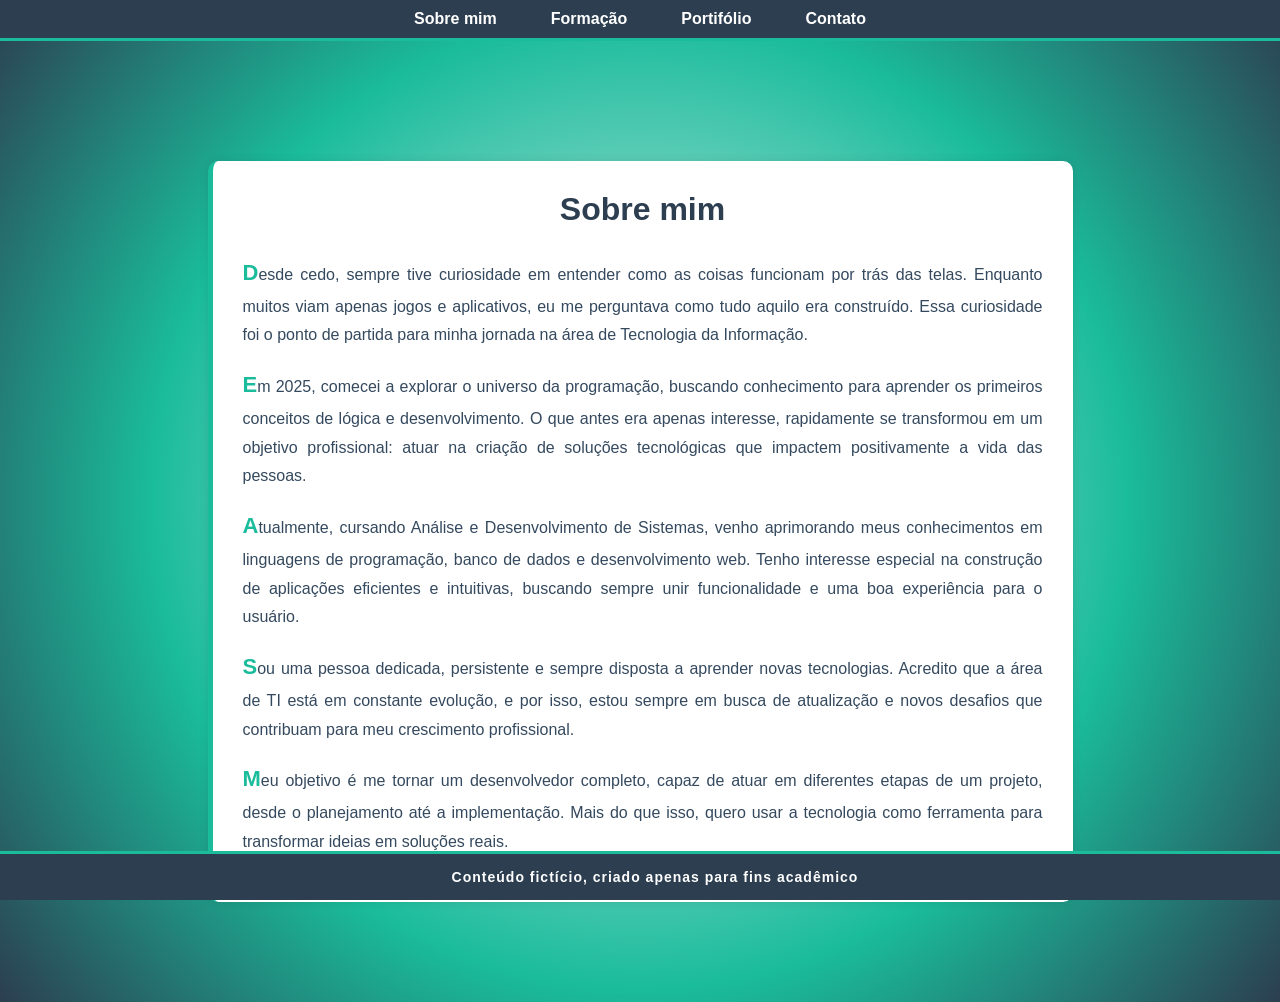
<file: index.html>
<!DOCTYPE html>
<html lang="en">
<head>
    <meta charset="UTF-8">
    <meta name="viewport" content="width=device-width, initial-scale=1.0">
    <title>Sobre mim</title>
    <link rel="stylesheet" href="css/style.css">
</head>
<body>

 
<header>
    <nav class="menu">
        <ul>
            <li><a href="index.html">Sobre mim</a></li>
            <li><a href="formacao.html">Formação</a></li>
            <li><a href="portifolio.html">Portifólio</a></li>
            <li><a href="contato.html">Contato</a></li>
        </ul>
    </nav>
</header>


<div class="geral">
    <h1>Sobre mim</h1>

    <p>Desde cedo, sempre tive curiosidade em entender como as coisas funcionam por trás das telas. Enquanto muitos viam apenas jogos e aplicativos, eu me perguntava como tudo aquilo era construído. Essa curiosidade foi o ponto de partida para minha jornada na área de Tecnologia da Informação.</p>
    <p>Em 2025, comecei a explorar o universo da programação, buscando conhecimento para aprender os primeiros conceitos de lógica e desenvolvimento. O que antes era apenas interesse, rapidamente se transformou em um objetivo profissional: atuar na criação de soluções tecnológicas que impactem positivamente a vida das pessoas.</p>
    <p>Atualmente, cursando Análise e Desenvolvimento de Sistemas, venho aprimorando meus conhecimentos em linguagens de programação, banco de dados e desenvolvimento web. Tenho interesse especial na construção de aplicações eficientes e intuitivas, buscando sempre unir funcionalidade e uma boa experiência para o usuário.</p>
    <p>Sou uma pessoa dedicada, persistente e sempre disposta a aprender novas tecnologias. Acredito que a área de TI está em constante evolução, e por isso, estou sempre em busca de atualização e novos desafios que contribuam para meu crescimento profissional.</p>
    <p>Meu objetivo é me tornar um desenvolvedor completo, capaz de atuar em diferentes etapas de um projeto, desde o planejamento até a implementação. Mais do que isso, quero usar a tecnologia como ferramenta para transformar ideias em soluções reais.</p>
</div>



<footer class="rodape">
    <p>Conteúdo fictício, criado apenas para fins acadêmico</p>
</footer>

</body>
</html>
</file>
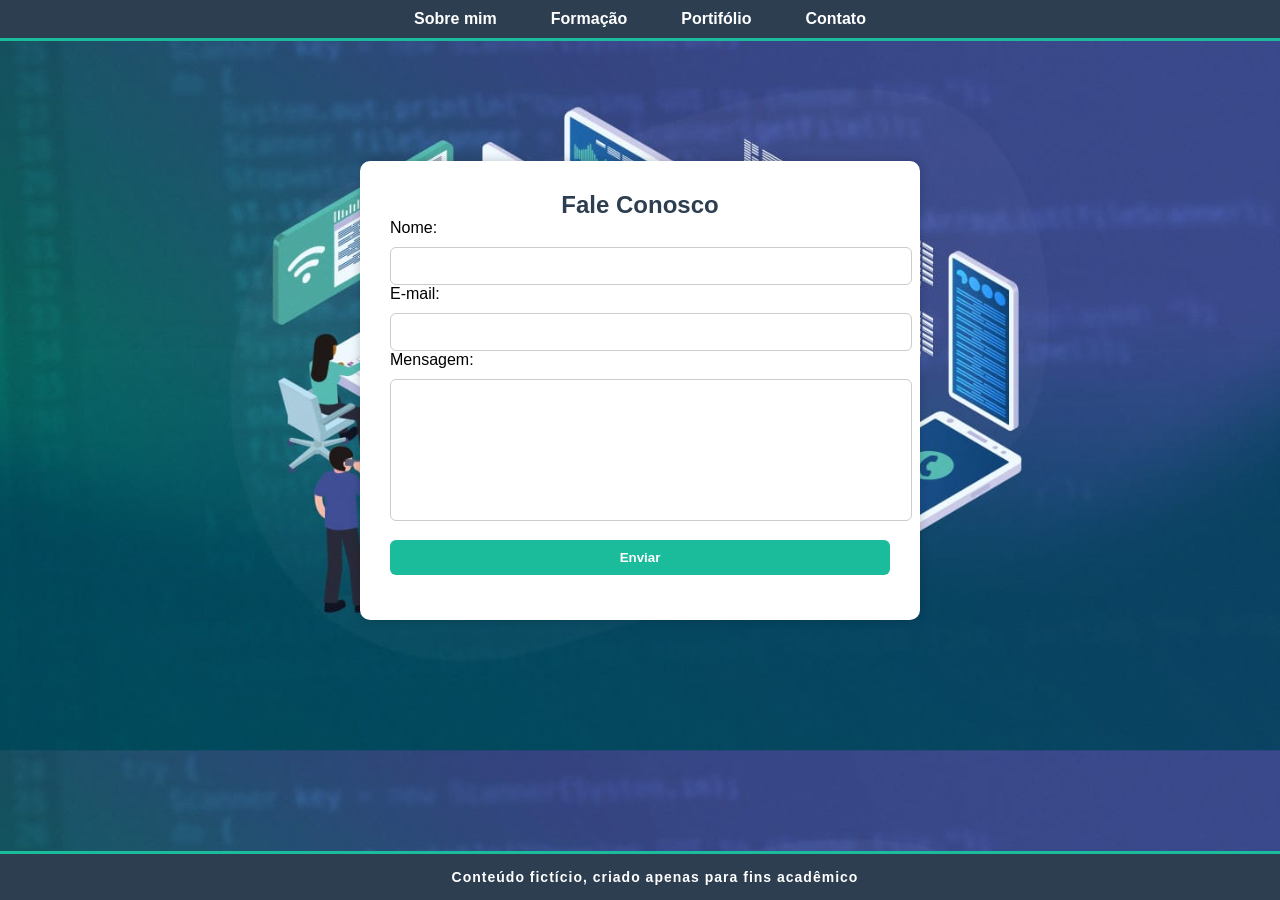
<file: contato.html>
<!DOCTYPE html>
<html lang="en">
<head>
    <meta charset="UTF-8">
    <meta name="viewport" content="width=device-width, initial-scale=1.0">
    <title>Contato</title>
    <link rel="stylesheet" href="css/style.css">
</head>
<body style="background-image: url('imagens/contato.jpg'); width: 100%; height: auto; background-size: cover;">
<header>
    <nav class="menu">
        <ul>
            <li><a href="index.html">Sobre mim</a></li>
            <li><a href="formacao.html">Formação</a></li>
            <li><a href="portifolio.html">Portifólio</a></li>
            <li><a href="contato.html">Contato</a></li>
        </ul>
    </nav>
</header>


    <div class="formContainer">
        <h2>Fale Conosco</h2>

        <form id="formContato">
            <label>Nome:</label>
            <input type="text" id="nome">

            <label>E-mail:</label>
            <input type="email" id="email">

            <label>Mensagem:</label>
            <textarea id="mensagem"></textarea>

            <button type="submit">Enviar</button>
        </form>

        <div id="resposta" class="mensagem"></div>
    </div>

    <!-- Link para o JavaScript -->
    <script src="script.js"></script>

<script src="script.js"></script>

<footer class="rodape">
<p>Conteúdo fictício, criado apenas para fins acadêmico</p>
</footer>

</body>
</html>
</file>
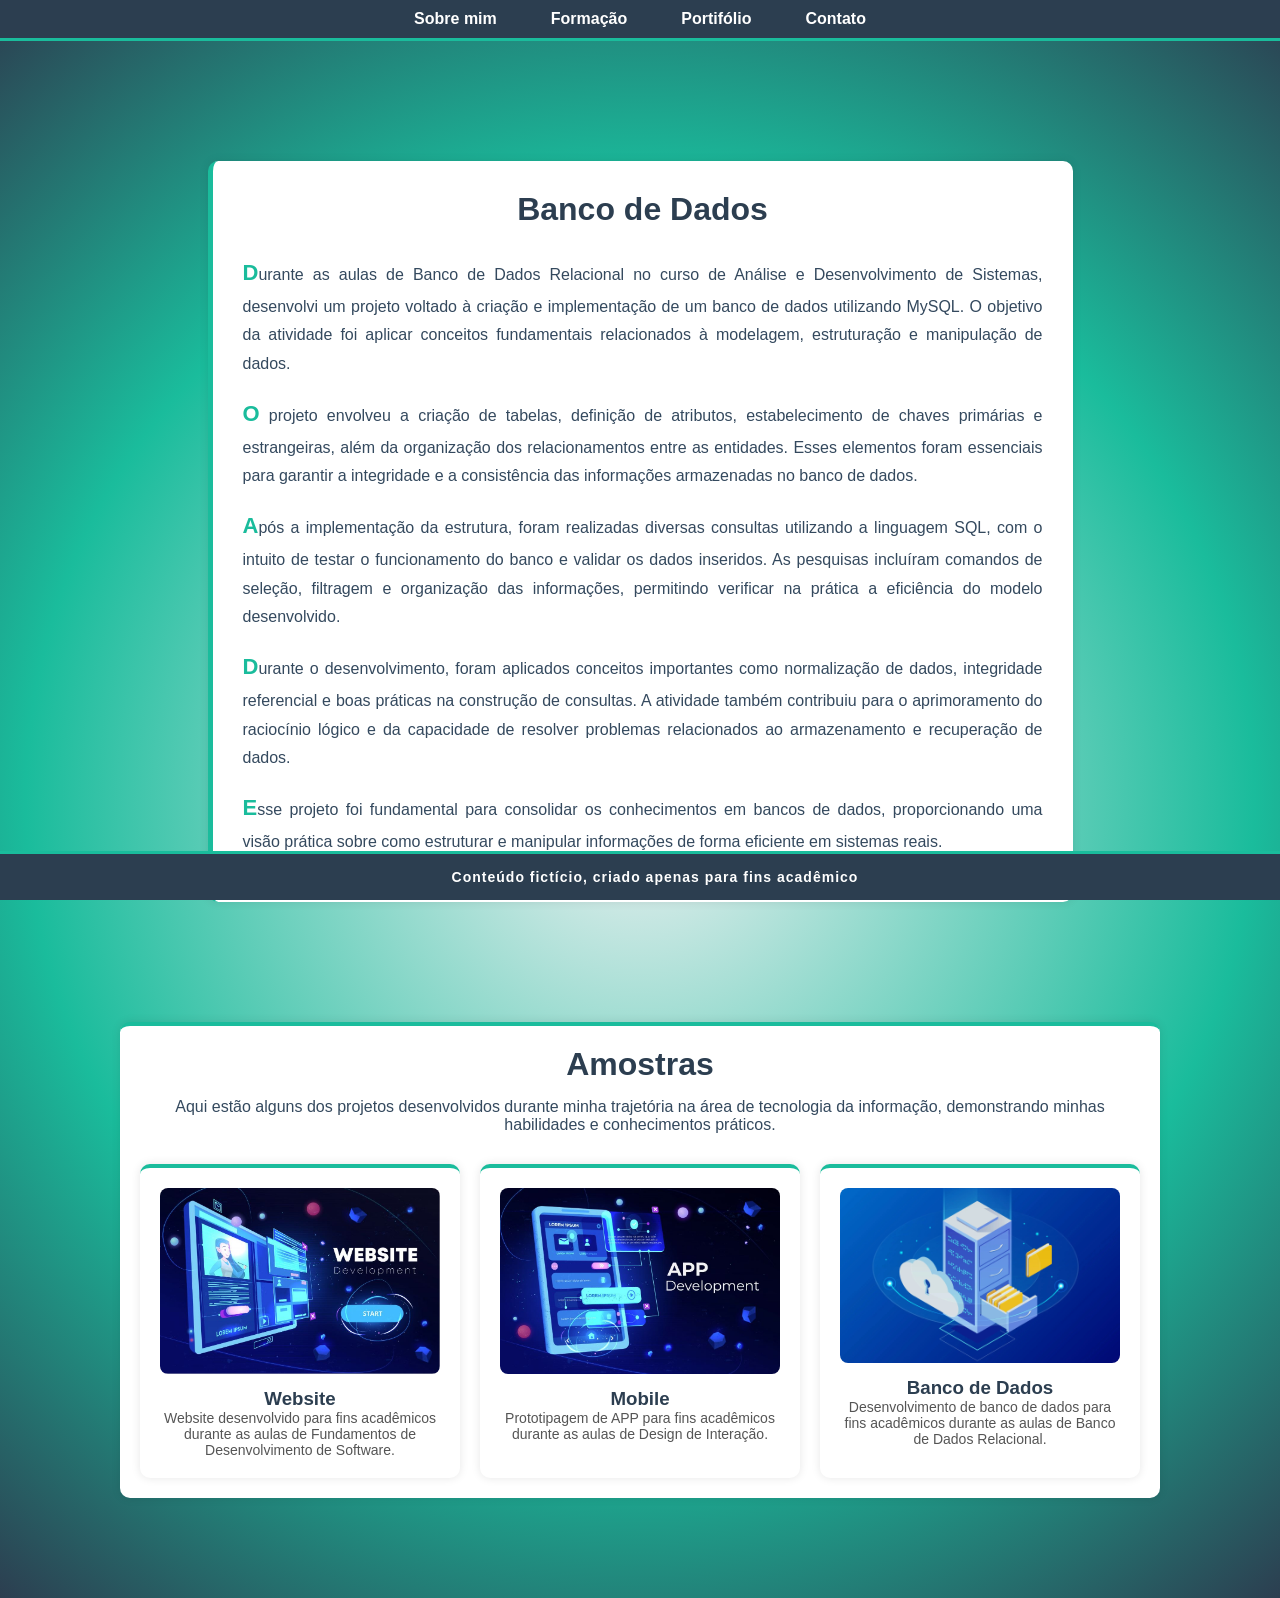
<file: database.html>
<!DOCTYPE html>
<html lang="en">
<head>
    <meta charset="UTF-8">
    <meta name="viewport" content="width=device-width, initial-scale=1.0">
    <title>Banco de Dados</title>
    <link rel="stylesheet" href="css/style.css">
</head>
<body>

    <header>
    <nav class="menu">
        <ul>
            <li><a href="index.html">Sobre mim</a></li>
            <li><a href="formacao.html">Formação</a></li>
            <li><a href="portifolio.html">Portifólio</a></li>
            <li><a href="contato.html">Contato</a></li>
        </ul>
    </nav>
</header>


<div class="geral">
    <h1>Banco de Dados</h1>

    <p>Durante as aulas de Banco de Dados Relacional no curso de Análise e Desenvolvimento de Sistemas, desenvolvi um projeto voltado à criação e implementação de um banco de dados utilizando MySQL. O objetivo da atividade foi aplicar conceitos fundamentais relacionados à modelagem, estruturação e manipulação de dados.</p>
    <p>O projeto envolveu a criação de tabelas, definição de atributos, estabelecimento de chaves primárias e estrangeiras, além da organização dos relacionamentos entre as entidades. Esses elementos foram essenciais para garantir a integridade e a consistência das informações armazenadas no banco de dados.</p>
    <p>Após a implementação da estrutura, foram realizadas diversas consultas utilizando a linguagem SQL, com o intuito de testar o funcionamento do banco e validar os dados inseridos. As pesquisas incluíram comandos de seleção, filtragem e organização das informações, permitindo verificar na prática a eficiência do modelo desenvolvido.</p>
    <p>Durante o desenvolvimento, foram aplicados conceitos importantes como normalização de dados, integridade referencial e boas práticas na construção de consultas. A atividade também contribuiu para o aprimoramento do raciocínio lógico e da capacidade de resolver problemas relacionados ao armazenamento e recuperação de dados.</p>
    <p>Esse projeto foi fundamental para consolidar os conhecimentos em bancos de dados, proporcionando uma visão prática sobre como estruturar e manipular informações de forma eficiente em sistemas reais.</p>
</div>


    <div class="portContainer">
        <h1>Amostras</h1>

        <p class="descricao">
            Aqui estão alguns dos projetos desenvolvidos durante minha trajetória na área de tecnologia da informação, demonstrando minhas habilidades e conhecimentos práticos.
        </p>

        <div class="imagens">

            <a href="website.html" class="imagem">
                <img src="imagens/web.JPG" alt="Projeto 1">
                <h3>Website</h3>
                <p>Website desenvolvido para fins acadêmicos durante as aulas de Fundamentos de Desenvolvimento de Software.</p>
            </a>

            <a href="mobile.html" class="imagem">
                <img src="imagens/Mobile.JPG" alt="Projeto 2">
                <h3>Mobile</h3>
                <p>Prototipagem de APP para fins acadêmicos durante as aulas de Design de Interação.</p>
            </a>

            <a href="database.html" class="imagem">
                <img src="imagens/database.jpg" alt="Projeto 3">
                <h3>Banco de Dados</h3>
                <p>Desenvolvimento de banco de dados para fins acadêmicos durante as aulas de Banco de Dados Relacional.</p>
            </a>

        </div>
    </div>
<footer class="rodape">
    <p>Conteúdo fictício, criado apenas para fins acadêmico</p>
</footer>

</body>
</html>
</file>
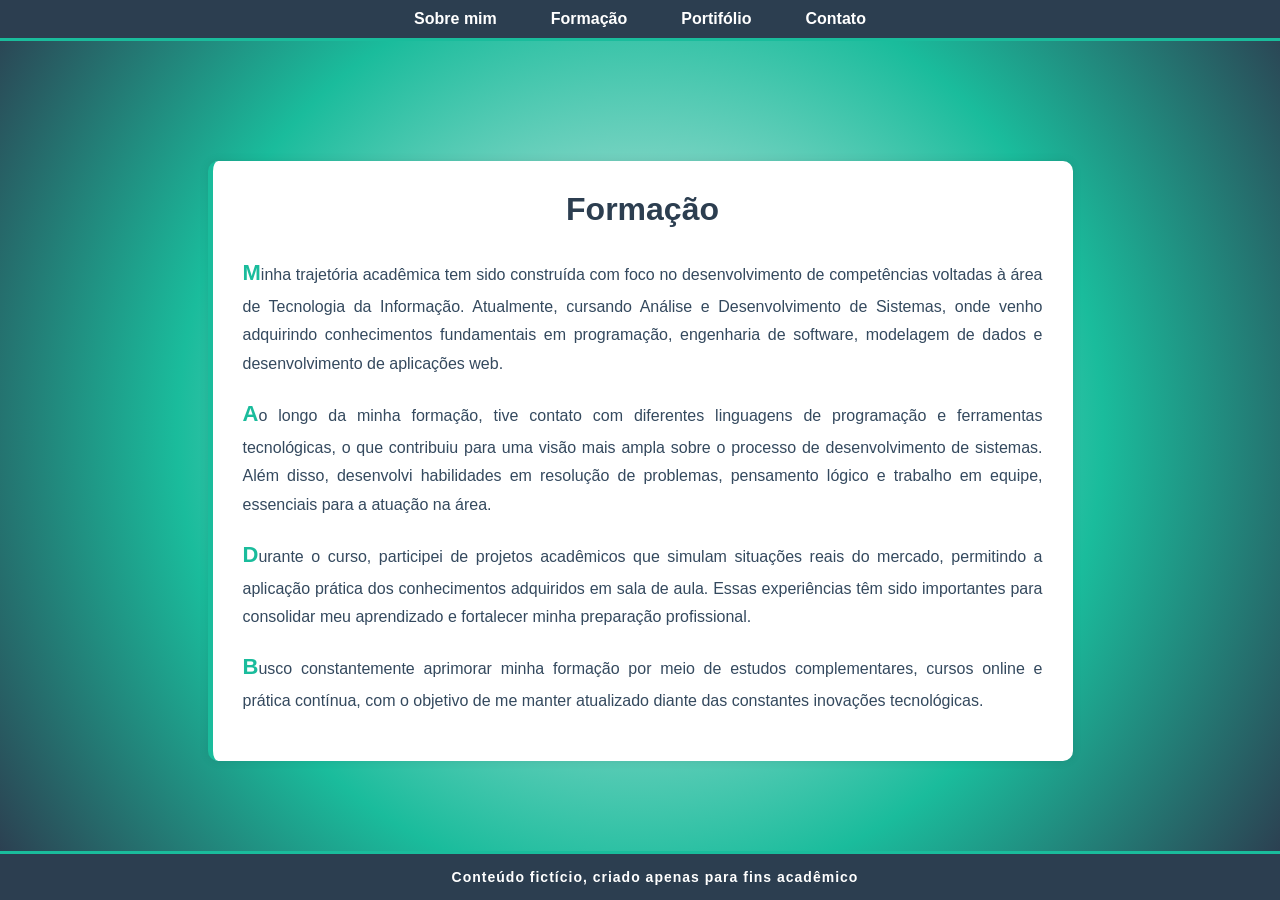
<file: formacao.html>
<!DOCTYPE html>
<html lang="en">
<head>
    <meta charset="UTF-8">
    <meta name="viewport" content="width=device-width, initial-scale=1.0">
    <title>Formação</title>
    <link rel="stylesheet" href="css/style.css">
</head>
<body>
<header>
    <nav class="menu">
        <ul>
            <li><a href="index.html">Sobre mim</a></li>
            <li><a href="formacao.html">Formação</a></li>
            <li><a href="portifolio.html">Portifólio</a></li>
            <li><a href="contato.html">Contato</a></li>
        </ul>
    </nav>
</header>


<div class="geral">
    <h1>Formação</h1>

    <p>Minha trajetória acadêmica tem sido construída com foco no desenvolvimento de competências voltadas à área de Tecnologia da Informação. Atualmente, cursando Análise e Desenvolvimento de Sistemas, onde venho adquirindo conhecimentos fundamentais em programação, engenharia de software, modelagem de dados e desenvolvimento de aplicações web.</p>
    <p>Ao longo da minha formação, tive contato com diferentes linguagens de programação e ferramentas tecnológicas, o que contribuiu para uma visão mais ampla sobre o processo de desenvolvimento de sistemas. Além disso, desenvolvi habilidades em resolução de problemas, pensamento lógico e trabalho em equipe, essenciais para a atuação na área.</p>
    <p>Durante o curso, participei de projetos acadêmicos que simulam situações reais do mercado, permitindo a aplicação prática dos conhecimentos adquiridos em sala de aula. Essas experiências têm sido importantes para consolidar meu aprendizado e fortalecer minha preparação profissional.</p>
    <p>Busco constantemente aprimorar minha formação por meio de estudos complementares, cursos online e prática contínua, com o objetivo de me manter atualizado diante das constantes inovações tecnológicas.</p>
</div>


<footer class="rodape">
    <p>Conteúdo fictício, criado apenas para fins acadêmico</p>
</footer>

</body>
</html>
</file>
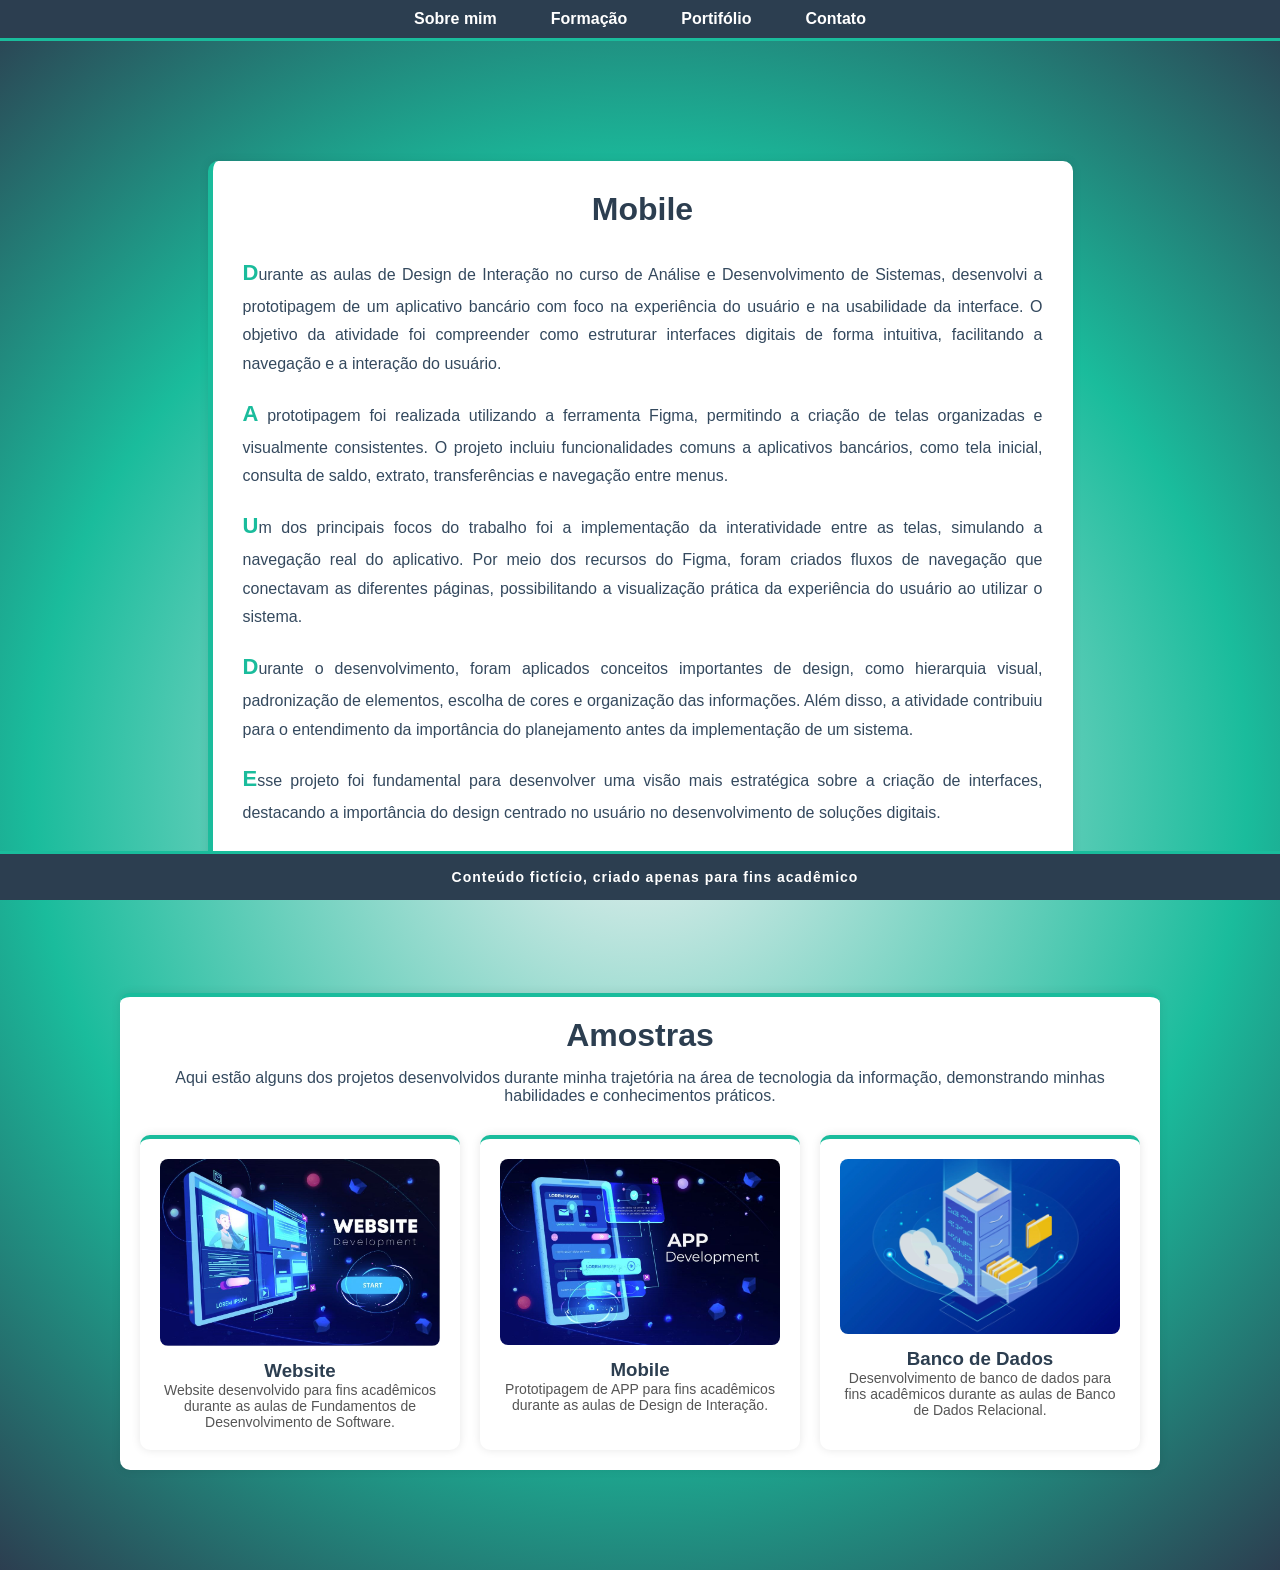
<file: mobile.html>
<!DOCTYPE html>
<html lang="en">
<head>
    <meta charset="UTF-8">
    <meta name="viewport" content="width=device-width, initial-scale=1.0">
    <title>Prototipagem</title>
    <link rel="stylesheet" href="css/style.css">
</head>
<body>

    <header>
    <nav class="menu">
        <ul>
            <li><a href="index.html">Sobre mim</a></li>
            <li><a href="formacao.html">Formação</a></li>
            <li><a href="portifolio.html">Portifólio</a></li>
            <li><a href="contato.html">Contato</a></li>
        </ul>
    </nav>
</header>
  
<div class="geral">
    <h1>Mobile</h1>

    <p>Durante as aulas de Design de Interação no curso de Análise e Desenvolvimento de Sistemas, desenvolvi a prototipagem de um aplicativo bancário com foco na experiência do usuário e na usabilidade da interface. O objetivo da atividade foi compreender como estruturar interfaces digitais de forma intuitiva, facilitando a navegação e a interação do usuário.</p>
    <p>A prototipagem foi realizada utilizando a ferramenta Figma, permitindo a criação de telas organizadas e visualmente consistentes. O projeto incluiu funcionalidades comuns a aplicativos bancários, como tela inicial, consulta de saldo, extrato, transferências e navegação entre menus.</p>
    <p>Um dos principais focos do trabalho foi a implementação da interatividade entre as telas, simulando a navegação real do aplicativo. Por meio dos recursos do Figma, foram criados fluxos de navegação que conectavam as diferentes páginas, possibilitando a visualização prática da experiência do usuário ao utilizar o sistema.</p>
    <p>Durante o desenvolvimento, foram aplicados conceitos importantes de design, como hierarquia visual, padronização de elementos, escolha de cores e organização das informações. Além disso, a atividade contribuiu para o entendimento da importância do planejamento antes da implementação de um sistema.</p>
    <p>Esse projeto foi fundamental para desenvolver uma visão mais estratégica sobre a criação de interfaces, destacando a importância do design centrado no usuário no desenvolvimento de soluções digitais.</p>
</div>

    <div class="portContainer">
        <h1>Amostras</h1>

        <p class="descricao">
            Aqui estão alguns dos projetos desenvolvidos durante minha trajetória na área de tecnologia da informação, demonstrando minhas habilidades e conhecimentos práticos.
        </p>

        <div class="imagens">

            <a href="website.html" class="imagem">
                <img src="imagens/web.JPG" alt="Projeto 1">
                <h3>Website</h3>
                <p>Website desenvolvido para fins acadêmicos durante as aulas de Fundamentos de Desenvolvimento de Software.</p>
            </a>

            <a href="mobile.html" class="imagem">
                <img src="imagens/Mobile.JPG" alt="Projeto 2">
                <h3>Mobile</h3>
                <p>Prototipagem de APP para fins acadêmicos durante as aulas de Design de Interação.</p>
            </a>

            <a href="database.html" class="imagem">
                <img src="imagens/database.jpg" alt="Projeto 3">
                <h3>Banco de Dados</h3>
                <p>Desenvolvimento de banco de dados para fins acadêmicos durante as aulas de Banco de Dados Relacional.</p>
            </a>

        </div>
    </div>
    
<footer class="rodape">
    <p>Conteúdo fictício, criado apenas para fins acadêmico</p>
</footer>
</body>
</html>
</file>
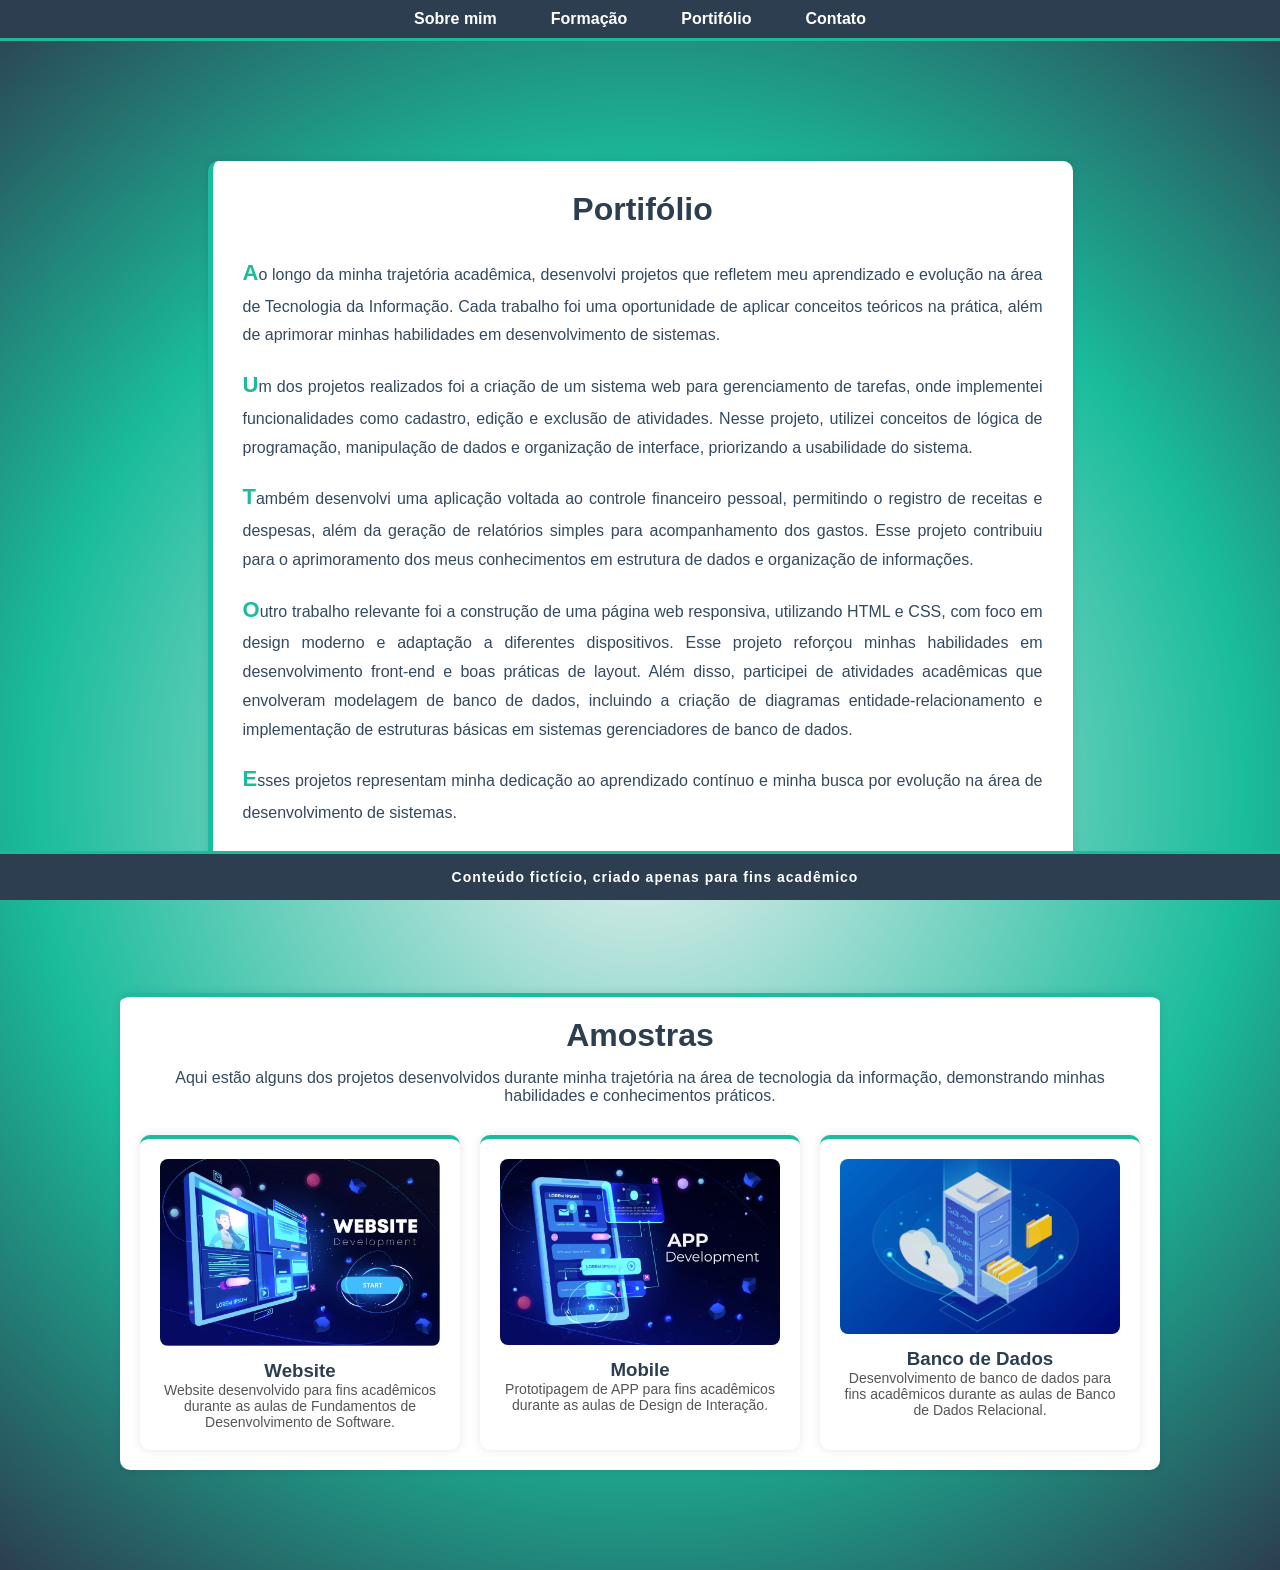
<file: portifolio.html>
<!DOCTYPE html>
<html lang="en">
<head>
    <meta charset="UTF-8">
    <meta name="viewport" content="width=device-width, initial-scale=1.0">
    <title>Portifólio</title>
    <link rel="stylesheet" href="css\style.css">
</head>
<body>
<header>
    <nav class="menu">
        <ul>
            <li><a href="index.html">Sobre mim</a></li>
            <li><a href="formacao.html">Formação</a></li>
            <li><a href="portifolio.html">Portifólio</a></li>
            <li><a href="contato.html">Contato</a></li>
        </ul>
    </nav>
</header>

<div class="geral">
    <h1>Portifólio</h1>

    <p>Ao longo da minha trajetória acadêmica, desenvolvi projetos que refletem meu aprendizado e evolução na área de Tecnologia da Informação. Cada trabalho foi uma oportunidade de aplicar conceitos teóricos na prática, além de aprimorar minhas habilidades em desenvolvimento de sistemas.</p>
    <p>Um dos projetos realizados foi a criação de um sistema web para gerenciamento de tarefas, onde implementei funcionalidades como cadastro, edição e exclusão de atividades. Nesse projeto, utilizei conceitos de lógica de programação, manipulação de dados e organização de interface, priorizando a usabilidade do sistema.</p>
    <p>Também desenvolvi uma aplicação voltada ao controle financeiro pessoal, permitindo o registro de receitas e despesas, além da geração de relatórios simples para acompanhamento dos gastos. Esse projeto contribuiu para o aprimoramento dos meus conhecimentos em estrutura de dados e organização de informações.</p>
    <p>Outro trabalho relevante foi a construção de uma página web responsiva, utilizando HTML e CSS, com foco em design moderno e adaptação a diferentes dispositivos. Esse projeto reforçou minhas habilidades em desenvolvimento front-end e boas práticas de layout.
Além disso, participei de atividades acadêmicas que envolveram modelagem de banco de dados, incluindo a criação de diagramas entidade-relacionamento e implementação de estruturas básicas em sistemas gerenciadores de banco de dados.</p>
    <p>Esses projetos representam minha dedicação ao aprendizado contínuo e minha busca por evolução na área de desenvolvimento de sistemas.</p>
</div>

    <div class="portContainer">
        <h1>Amostras</h1>

        <p class="descricao">
            Aqui estão alguns dos projetos desenvolvidos durante minha trajetória na área de tecnologia da informação, demonstrando minhas habilidades e conhecimentos práticos.
        </p>

        <div class="imagens">

            <a href="website.html" class="imagem">
                <img src="imagens/web.JPG" alt="Projeto 1">
                <h3>Website</h3>
                <p>Website desenvolvido para fins acadêmicos durante as aulas de Fundamentos de Desenvolvimento de Software.</p>
            </a>

            <a href="mobile.html" class="imagem">
                <img src="imagens/Mobile.JPG" alt="Projeto 2">
                <h3>Mobile</h3>
                <p>Prototipagem de APP para fins acadêmicos durante as aulas de Design de Interação.</p>
            </a>

            <a href="database.html" class="imagem">
                <img src="imagens/database.jpg" alt="Projeto 3">
                <h3>Banco de Dados</h3>
                <p>Desenvolvimento de banco de dados para fins acadêmicos durante as aulas de Banco de Dados Relacional.</p>
            </a>

        </div>
    </div>


<footer class="rodape">
    <p>Conteúdo fictício, criado apenas para fins acadêmico</p>
</footer>

</body>
</html>
</file>
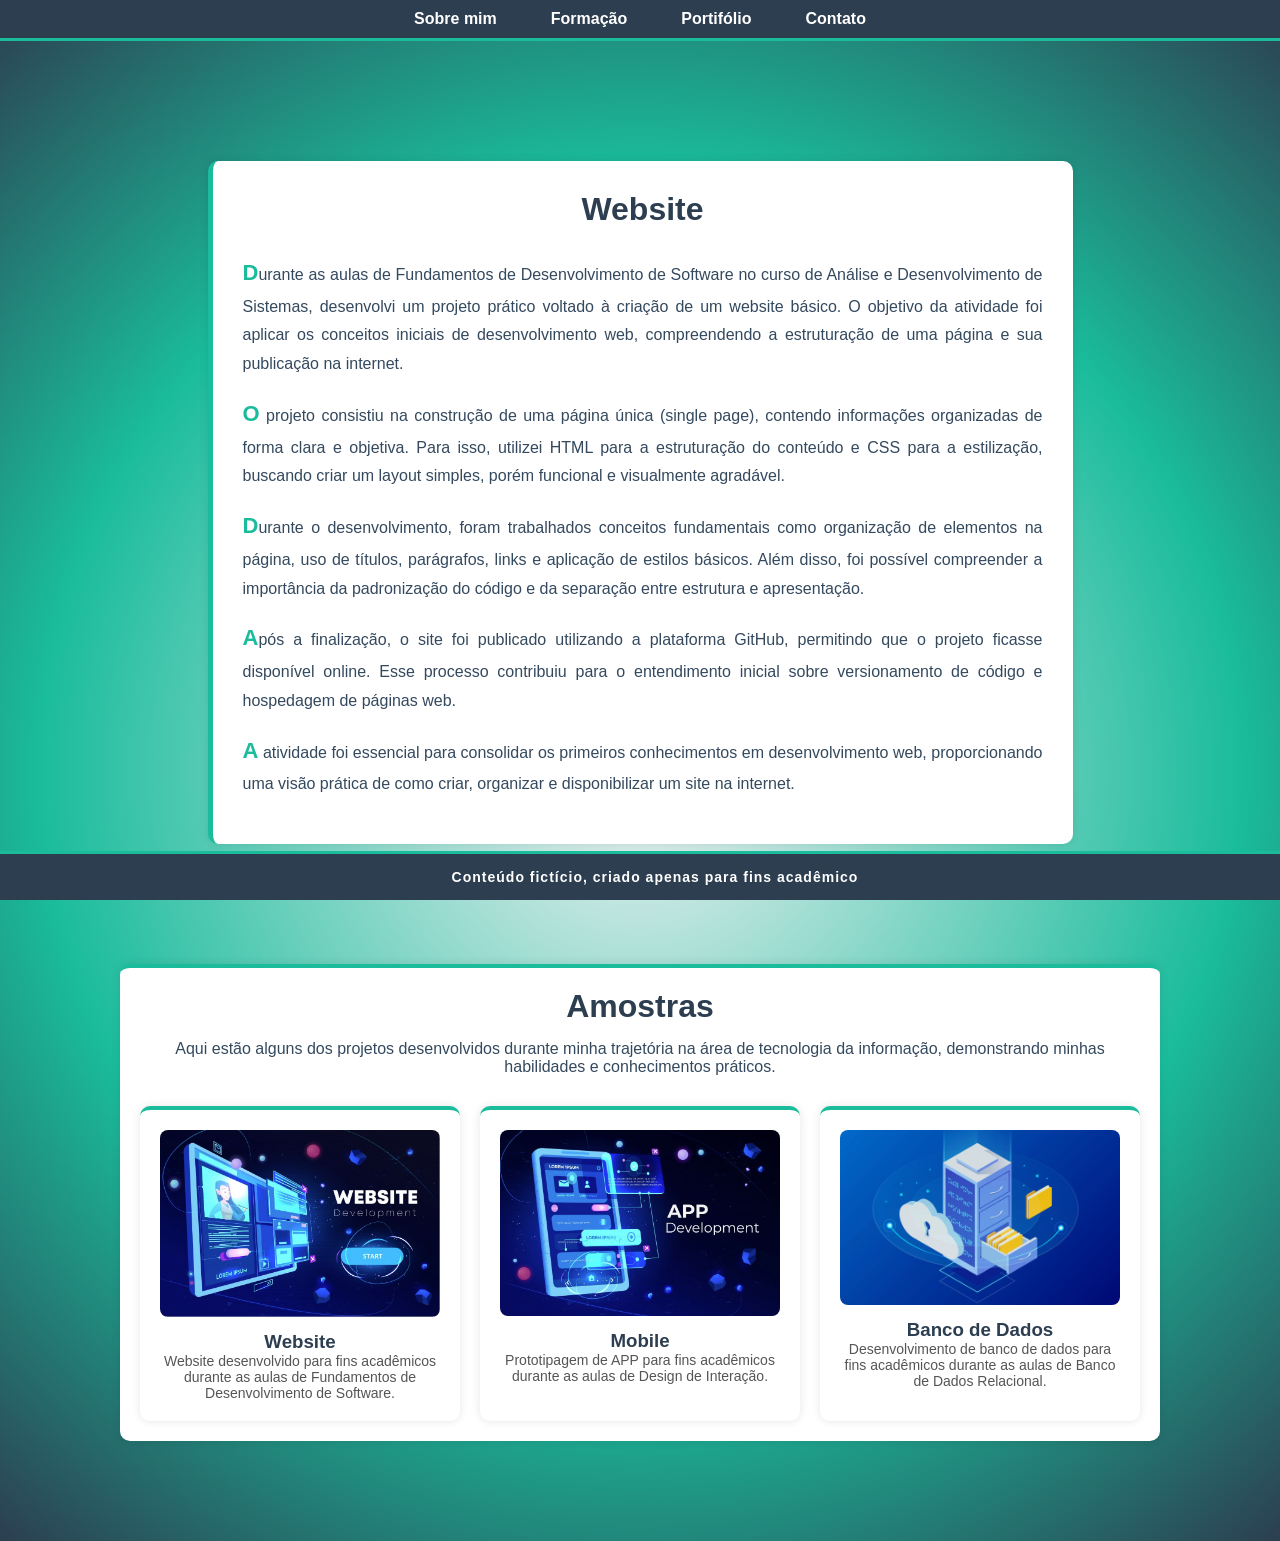
<file: website.html>
<!DOCTYPE html>
<html lang="en">
<head>
    <meta charset="UTF-8">
    <meta name="viewport" content="width=device-width, initial-scale=1.0">
    <title>Website</title>
    <link rel="stylesheet" href="css/style.css">
</head>
<body>

    <header>
    <nav class="menu">
        <ul>
            <li><a href="index.html">Sobre mim</a></li>
            <li><a href="formacao.html">Formação</a></li>
            <li><a href="portifolio.html">Portifólio</a></li>
            <li><a href="contato.html">Contato</a></li>
        </ul>
    </nav>
</header>
   

<div class="geral">
    <h1>Website</h1>

    <p>Durante as aulas de Fundamentos de Desenvolvimento de Software no curso de Análise e Desenvolvimento de Sistemas, desenvolvi um projeto prático voltado à criação de um website básico. O objetivo da atividade foi aplicar os conceitos iniciais de desenvolvimento web, compreendendo a estruturação de uma página e sua publicação na internet.</p>
    <p>O projeto consistiu na construção de uma página única (single page), contendo informações organizadas de forma clara e objetiva. Para isso, utilizei HTML para a estruturação do conteúdo e CSS para a estilização, buscando criar um layout simples, porém funcional e visualmente agradável.</p>
    <p>Durante o desenvolvimento, foram trabalhados conceitos fundamentais como organização de elementos na página, uso de títulos, parágrafos, links e aplicação de estilos básicos. Além disso, foi possível compreender a importância da padronização do código e da separação entre estrutura e apresentação.</p>
    <p>Após a finalização, o site foi publicado utilizando a plataforma GitHub, permitindo que o projeto ficasse disponível online. Esse processo contribuiu para o entendimento inicial sobre versionamento de código e hospedagem de páginas web.</p>
    <p>A atividade foi essencial para consolidar os primeiros conhecimentos em desenvolvimento web, proporcionando uma visão prática de como criar, organizar e disponibilizar um site na internet.</p>
</div>

    <div class="portContainer">
        <h1>Amostras</h1>

        <p class="descricao">
            Aqui estão alguns dos projetos desenvolvidos durante minha trajetória na área de tecnologia da informação, demonstrando minhas habilidades e conhecimentos práticos.
        </p>

        <div class="imagens">

            <a href="website.html" class="imagem">
                <img src="imagens/web.JPG" alt="Projeto 1">
                <h3>Website</h3>
                <p>Website desenvolvido para fins acadêmicos durante as aulas de Fundamentos de Desenvolvimento de Software.</p>
            </a>

            <a href="mobile.html" class="imagem">
                <img src="imagens/Mobile.JPG" alt="Projeto 2">
                <h3>Mobile</h3>
                <p>Prototipagem de APP para fins acadêmicos durante as aulas de Design de Interação.</p>
            </a>

            <a href="database.html" class="imagem">
                <img src="imagens/database.jpg" alt="Projeto 3">
                <h3>Banco de Dados</h3>
                <p>Desenvolvimento de banco de dados para fins acadêmicos durante as aulas de Banco de Dados Relacional.</p>
            </a>

        </div>
    </div>

<footer class="rodape">
    <p>Conteúdo fictício, criado apenas para fins acadêmico</p>
</footer>
</body>
</html>
</file>
<file: css/style.css>
*{
    box=sizing: border-box;
    margin: 0px;
}

body {
       
            margin: 0 auto;
            font-family: Arial, sans-serif;
            background: radial-gradient(circle, #ecf0f1 1%,#1abc9c 60%, #2c3e50 100%)
            
           
        }

        /* Menu fixo no topo */
        .menu {

            top: 0;
            width: 100%;
            background-color: #2c3e50;
            border-bottom: 3px solid #1abc9c;
            display: flex;
            justify-content: center;
            z-index: 1000;
        }

        /* Lista do menu */
        .menu ul {
            list-style: none;
            margin: 0;
            padding: 10px;
            display: flex;
            gap: 20px;
        }

        /* Itens */
        .menu ul li a {
            text-decoration: none;
            color: white;
            padding: 10px 15px;
            border: 2px solid transparent;
            border-radius: 8px;
            transition: 0.3s;
            font-weight: bold;
        }

        /* Hover (interação) */
        .menu ul li a:hover {
            background-color: #1a83bc;
            border: 2px solid white;
            color: #2c3e50;
        }

        /* Espaço para não esconder conteúdo */
        .conteudo {
            margin-top: 20px;
            padding: 20px;
        }

/*SOBRE MIM*/
 .geral {
    max-width: 800px;
    margin: 120px auto 100px auto;
    padding: 30px;
    background-color: white;
    border-left: 5px solid #1abc9c;
    border-radius: 10px;
    box-shadow: 0 0 10px rgba(0,0,0,0.1);
}

/* Título da seção */
.geral h1 {
    color: #2c3e50;
    text-align: center;
    margin-bottom: 25px;
}

/* Parágrafos */
.geral p {
    color: #34495e;
    font-size: 16px;
    line-height: 1.8;
    text-align: justify;
    margin-bottom: 15px;
    transition: 0.3s;
}

/* mudar ao passar o mouse */
.geral p:hover {
    background-color: #ecf0f1;
    padding: 5px;
    border-radius: 5px;
}

/* Mudar a primeira letra */
.geral p::first-letter {
    font-size: 22px;
    font-weight: bold;
    color: #1abc9c;
}


/*MENU AMOSTRAS PORTIFOLIO*/
.portContainer {
    max-width: 1000px;
    margin: 120px auto 100px auto;
    padding: 20px;
    text-align: center;
    background-color: white;
    border-radius: 10px;
    text-decoration: none;
    color: #2c3e50;
    box-shadow: 0 0 10px rgba(0,0,0,0.1);
    border-top: 4px solid #1abc9c;
    transition: 0.3s;
}

/* Título */
.portContainer h1 {
    color: #2c3e50;
    margin-bottom: 15px;
}


/* Texto */
.descricao {
    color: #34495e;
    margin-bottom: 30px;
    font-size: 16px;
}

/* caixas */
.imagens {
    display: flex;
    justify-content: center;
    gap: 20px;
    flex-wrap: wrap;
}

/* Caixas */
.imagem {
    background-color: white;
    width: 280px;
    padding: 20px;
    border-radius: 10px;
    text-decoration: none;
    color: #2c3e50;
    box-shadow: 0 0 10px rgba(0,0,0,0.1);
    border-top: 4px solid #1abc9c;
    transition: 0.3s;
}

/* Imagem */
.imagem img {
    width: 100%;
    border-radius: 8px;
    margin-bottom: 10px;
}

/* Título*/
.imagem 3 {
    margin: 10px 0;
}

/* Texto*/
.imagem p {
    font-size: 14px;
    color: #555;
}

/* Hover */
.imagem:hover {
    transform: translateY(-8px);
    box-shadow: 0 10px 20px rgba(0,0,0,0.2);
    background-color: #ecf0f1;
}

        


/* RODAPÉ */
.rodape {
    position: fixed;
    bottom: 0;
    width: 100%;
    background-color: #2c3e50;
    border-top: 3px solid #1abc9c;
    color: white;
    text-align: center;
    padding: 15px;
    font-size: 14px;
    font-weight: bold;
    letter-spacing: 1px;
    z-index: 1000;
}

/* Evita que o conteúdo fique escondido atrás do rodapé */
body {
    margin-bottom: 70px;
}


/*personalização página contato*/
{
    margin: 0;
    font-family: Arial, sans-serif;
    background-color: #ecf0f1;
}


.formContainer {
    max-width: 500px;
    margin: 120px auto;
    background: white;
    padding: 30px;
    border-radius: 10px;
    box-shadow: 0 0 10px rgba(0,0,0,0.2);
}

h2 {
    text-align: center;
    color: #2c3e50;
}


input, textarea {
    width: 100%;
    padding: 10px;
    margin-top: 10px;
    border-radius: 6px;
    border: 1px solid #ccc;
    font-size: 14px;
}

textarea {
    resize: none;
    height: 120px;
}


button {
    margin-top: 15px;
    width: 100%;
    padding: 10px;
    border: none;
    border-radius: 6px;
    background-color: #1abc9c;
    color: white;
    font-weight: bold;
    cursor: pointer;
    transition: 0.3s;
}

button:hover {
    background-color: #2c3e50;
}


.mensagem {
    margin-top: 15px;
    text-align: center;
    font-weight: bold;
}

.erro {
    color: red;
}

.sucesso {
    color: green;
</file>
